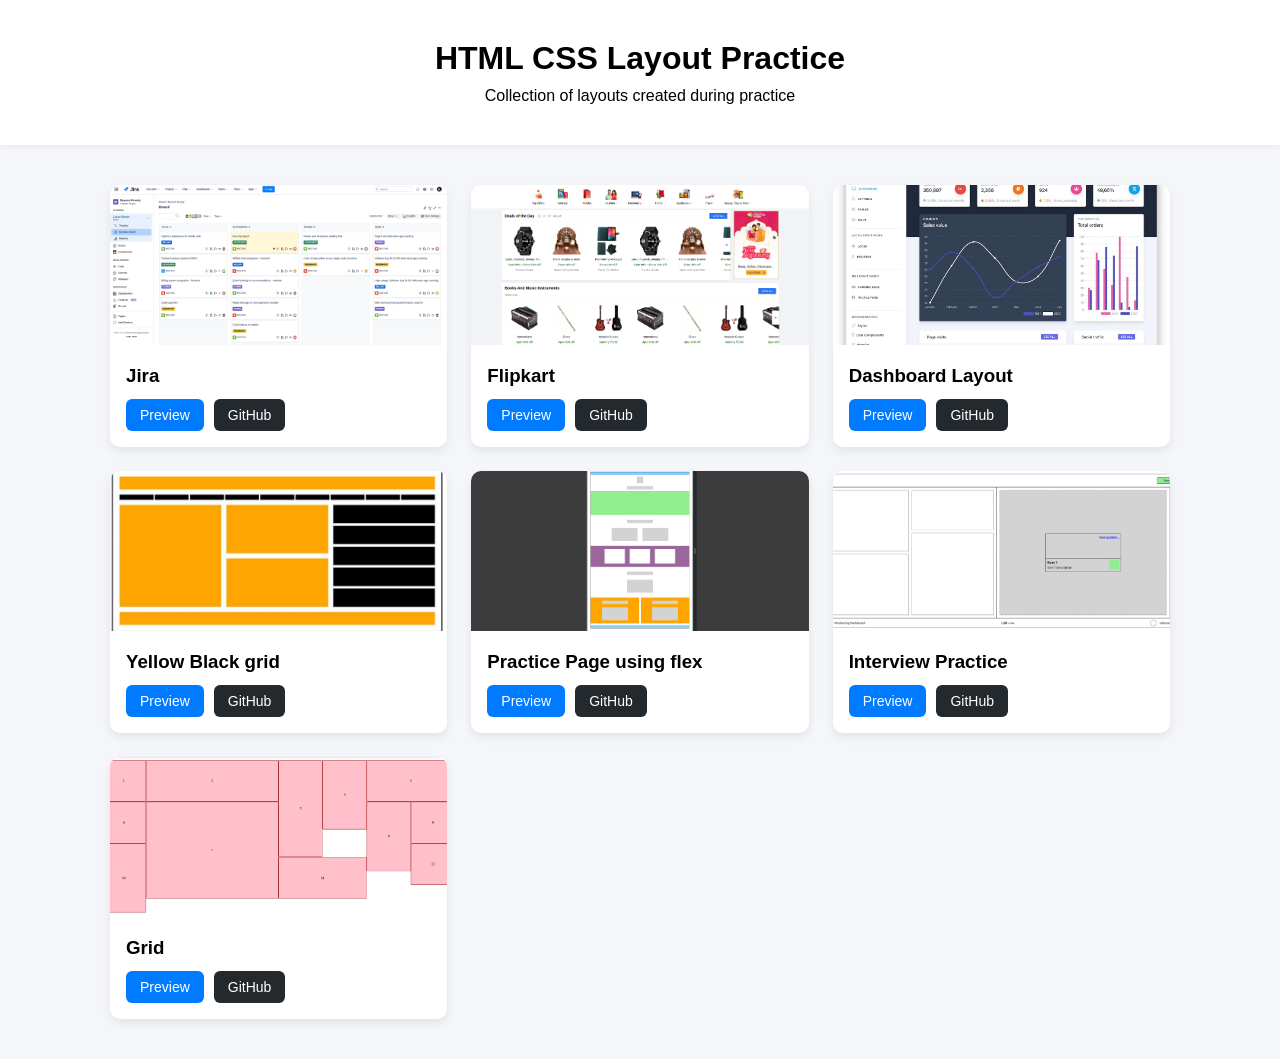
<file: index.html>
<!DOCTYPE html>
<html lang="en">

<head>
    <meta charset="UTF-8">
    <meta name="viewport" content="width=device-width, initial-scale=1.0">
    <title>HTML CSS Layout Practice</title>
    <meta name="description"
        content="Portfolio of HTML and CSS layout practice projects. Explore Jira, Flipkart, dashboard, and grid layouts with live previews and GitHub repositories.">
    <link rel="stylesheet" href="/styles.css">
</head>

<body>

    <header class="header">
        <h1>HTML CSS Layout Practice</h1>
        <p>Collection of layouts created during practice</p>
    </header>

    <main class="container">

        <div class="card-grid">

            <div class="card">
                <img src="images/Jira.png" alt="Jira Layout">

                <div class="card-content">
                    <h3>Jira</h3>

                    <div class="card-buttons">
                        <a href="https://layout-jira.vercel.app/" target="_blank" class="btn preview">
                            Preview
                        </a>

                        <a href="https://github.com/kushal-zinzuvadia-simform/layout-jira/tree/dev" target="_blank"
                            class="btn github">
                            GitHub
                        </a>
                    </div>
                </div>
            </div>

            <div class="card">
                <img src="images/Flipkart.png" alt="Flipkart Layout">

                <div class="card-content">
                    <h3>Flipkart</h3>

                    <div class="card-buttons">
                        <a href="https://flipkart-layout.vercel.app/" class="btn preview" target="_blank">Preview</a>
                        <a href="https://github.com/kushal-zinzuvadia-simform/flipkart-layout/tree/dev"
                            class="btn github" target="_blank">GitHub</a>
                    </div>
                </div>
            </div>

            <div class="card">
                <img src="images/dashboard.jpg" alt="Dashboard Layout">

                <div class="card-content">
                    <h3>Dashboard Layout</h3>

                    <div class="card-buttons">
                        <a href="/dashboard/index.html" target="_blank" class="btn preview">
                            Preview
                        </a>

                        <a href="https://github.com/kushal-zinzuvadia-simform/layout-practice/tree/dev/dashboard"
                            target="_blank" class="btn github">
                            GitHub
                        </a>
                    </div>
                </div>
            </div>

            <div class="card">
                <img src="images/yellow-black.png" alt="Yellow Black grid Layout">

                <div class="card-content">
                    <h3>Yellow Black grid</h3>

                    <div class="card-buttons">
                        <a href="/yellow-black/index.html" class="btn preview" target="_blank">Preview</a>
                        <a href="https://github.com/kushal-zinzuvadia-simform/layout-practice/tree/dev/yellow-black"
                            class="btn github" target="_blank">GitHub</a>
                    </div>
                </div>
            </div>

            <div class="card">
                <img src="images/practice2.png" alt="flex Layout">

                <div class="card-content">
                    <h3>Practice Page using flex</h3>

                    <div class="card-buttons">
                        <a href="/practice2/index.html" class="btn preview" target="_blank">Preview</a>
                        <a href="https://github.com/kushal-zinzuvadia-simform/layout-practice/tree/dev/practice2"
                            class="btn github" target="_blank">GitHub</a>
                    </div>
                </div>
            </div>

            <div class="card">
                <img src="images/practice3.png" alt="Interview Practice Layout">

                <div class="card-content">
                    <h3>Interview Practice</h3>

                    <div class="card-buttons">
                        <a href="/interview-practice/index.html" class="btn preview" target="_blank">Preview</a>
                        <a href="https://github.com/kushal-zinzuvadia-simform/layout-practice/tree/dev/interview-practice"
                            class="btn github" target="_blank">GitHub</a>
                    </div>
                </div>
            </div>

            <div class="card">
                <img src="images/grid.png" alt="grid Layout">

                <div class="card-content">
                    <h3>Grid</h3>

                    <div class="card-buttons">
                        <a href="/grid/index.html" class="btn preview" target="_blank">Preview</a>
                        <a href="https://github.com/kushal-zinzuvadia-simform/layout-practice/tree/dev/grid"
                            class="btn github" target="_blank">GitHub</a>
                    </div>
                </div>
            </div>

        </div>

    </main>

</body>

</html>
</file>
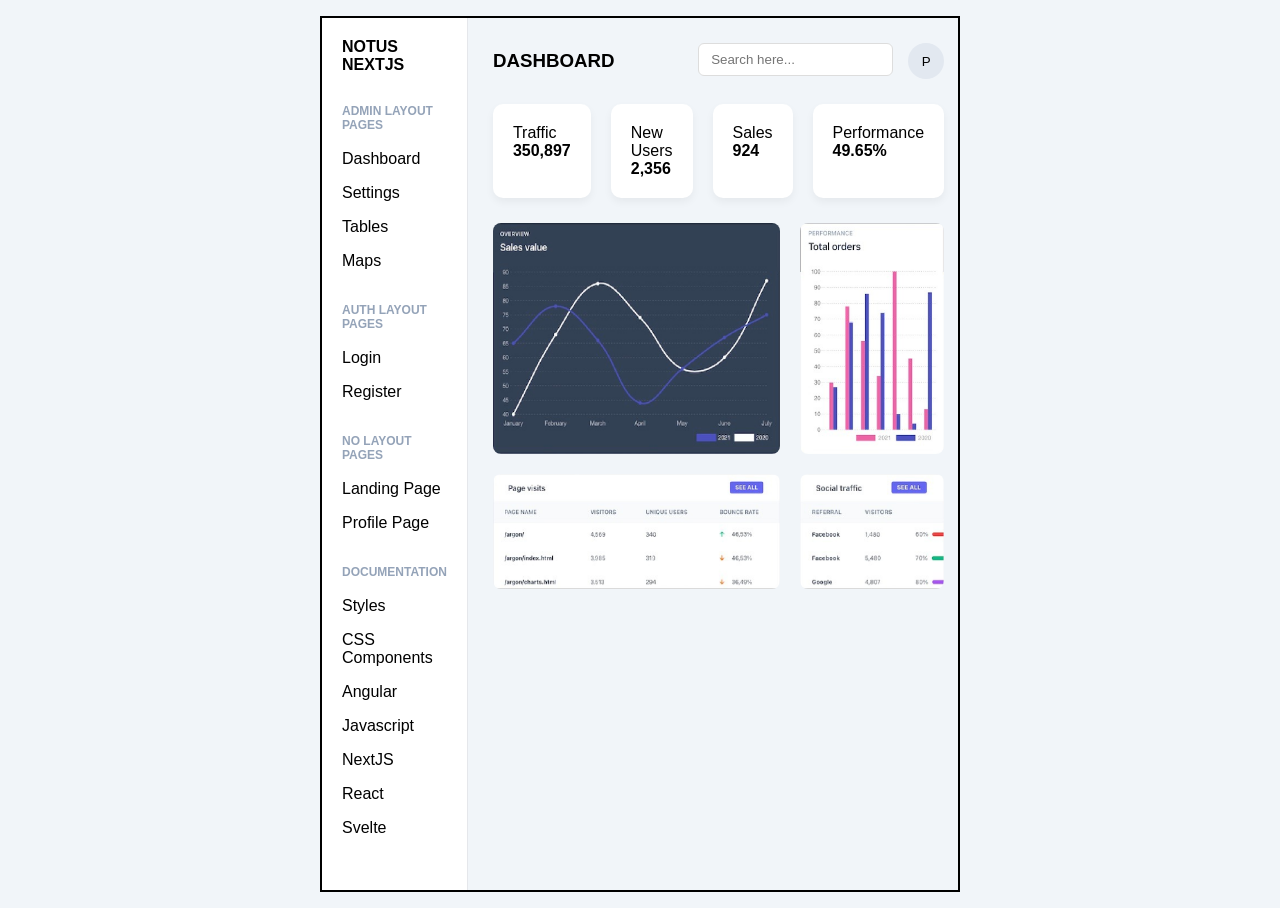
<file: dashboard/index.html>
<!DOCTYPE html>
<html lang="en">

<head>
    <meta charset="UTF-8">
    <meta name="viewport" content="width=device-width, initial-scale=1.0">
    <title>Dashboard</title>
    <meta name="description"
        content="Admin dashboard layout built using HTML and CSS featuring sidebar navigation, stats cards, analytics charts, and a dashboard UI.">
    <link rel="stylesheet" href="styles.css">
</head>

<body>

    <div class="container">

        <!-- Main Content -->
        <div class="main-content">

            <!-- Sidebar -->
            <aside class="sidebar">
                <div class="project-title">NOTUS NEXTJS</div>

                <div class="nav-group">
                    <h4>ADMIN LAYOUT PAGES</h4>
                    <ul>
                        <li><a href="#">Dashboard</a></li>
                        <li><a href="#">Settings</a></li>
                        <li><a href="#">Tables</a></li>
                        <li><a href="#">Maps</a></li>
                    </ul>
                </div>

                <div class="nav-group">
                    <h4>AUTH LAYOUT PAGES</h4>
                    <ul>
                        <li><a href="#">Login</a></li>
                        <li><a href="#">Register</a></li>
                    </ul>
                </div>

                <div class="nav-group">
                    <h4>NO LAYOUT PAGES</h4>
                    <ul>
                        <li><a href="#">Landing Page</a></li>
                        <li><a href="#">Profile Page</a></li>
                    </ul>
                </div>

                <div class="nav-group">
                    <h4>DOCUMENTATION</h4>
                    <ul>
                        <li><a href="#">Styles</a></li>
                        <li><a href="#">CSS Components</a></li>
                        <li><a href="#">Angular</a></li>
                        <li><a href="#">Javascript</a></li>
                        <li><a href="#">NextJS</a></li>
                        <li><a href="#">React</a></li>
                        <li><a href="#">Svelte</a></li>
                    </ul>
                </div>
            </aside>

            <!-- Main -->
            <main class="main">

                <!-- Top Header -->
                <div class="main-header">
                    <h3>DASHBOARD</h3>

                    <div class="header-right">
                        <form>
                            <input type="search" placeholder="Search here...">
                        </form>
                        <button class="avatar">P</button>
                    </div>
                </div>

                <!-- Stats -->
                <div class="stats">
                    <div class="stat-card">Traffic<br><strong>350,897</strong></div>
                    <div class="stat-card">New Users<br><strong>2,356</strong></div>
                    <div class="stat-card">Sales<br><strong>924</strong></div>
                    <div class="stat-card">Performance<br><strong>49.65%</strong></div>
                </div>

                <!-- Analytics -->
                <div class="analytics">
                    <div class="chart sales">
                        <img src="/dashboard/sales.png" alt="Sales">
                    </div>
                    <div class="chart performance">
                        <img src="/dashboard/performance.png" alt="Performance">
                    </div>
                    <div class="chart visits">
                        <img src="/dashboard/visits.png" alt="Total visits">
                    </div>
                    <div class="chart traffic">
                        <img src="/dashboard/traffic.png" alt="Social Traffic">
                    </div>
                </div>

            </main>

        </div>

    </div>

</body>

</html>
</file>
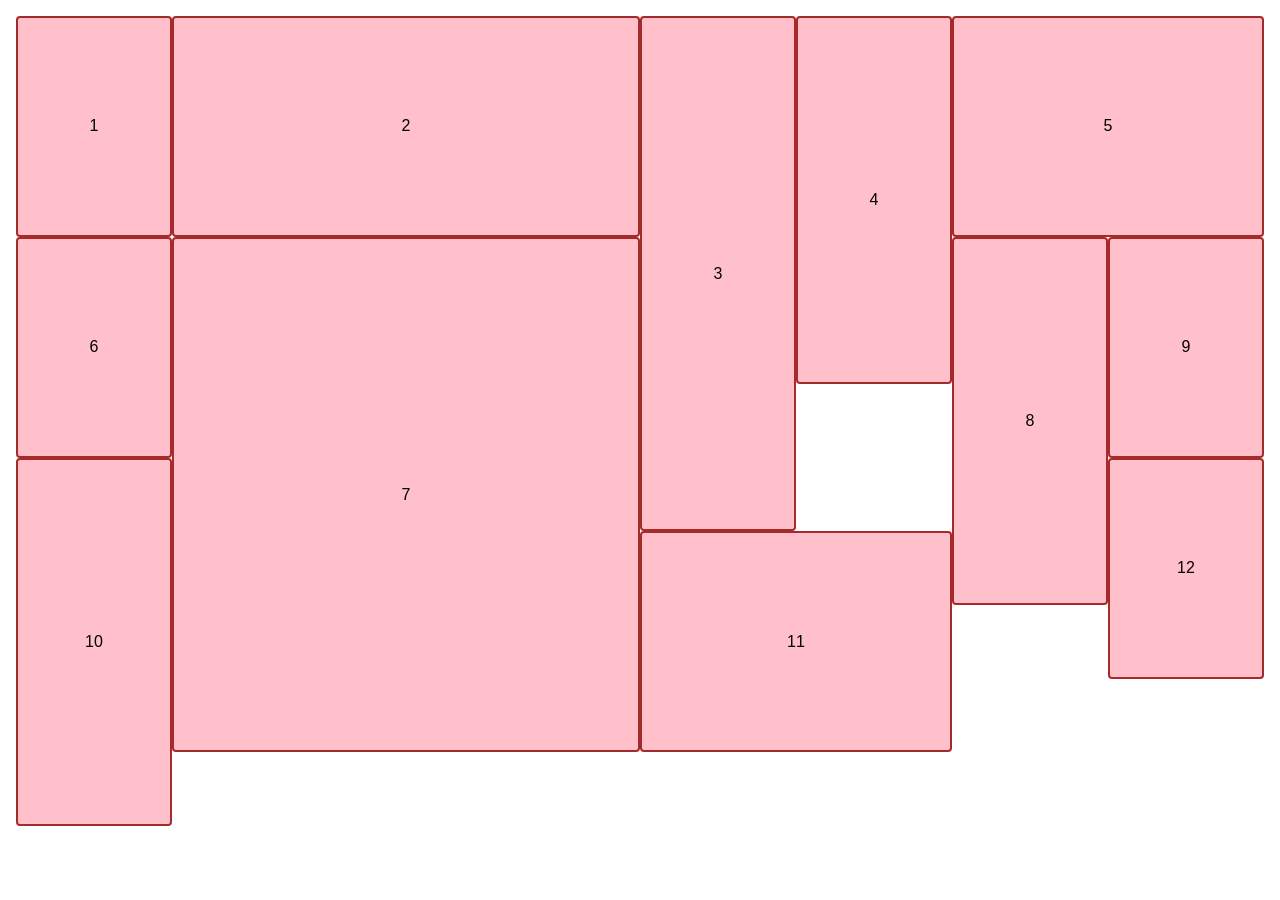
<file: grid/index.html>
<!DOCTYPE html>
<html lang="en">

<head>
    <meta charset="UTF-8">
    <meta name="viewport" content="width=device-width, initial-scale=1.0">
    <title>GRID</title>
    <link rel="stylesheet" href="/grid/style.css">
    <meta name="description"
        content="HTML CSS Practice layout containing different cells arranged using Grid layout according the mock-up image layout provided.">
</head>

<body>
    <main class="container">
        <div class="cell c1">1</div>
        <div class="cell c2">2</div>
        <div class="cell c3">3</div>
        <div class="cell c4">4</div>
        <div class="cell c5">5</div>
        <div class="cell c6">6</div>
        <div class="cell c7">7</div>
        <div class="cell c8">8</div>
        <div class="cell c9">9</div>
        <div class="cell c10">10</div>
        <div class="cell c11">11</div>
        <div class="cell c12">12</div>
    </main>
</body>

</html>
</file>
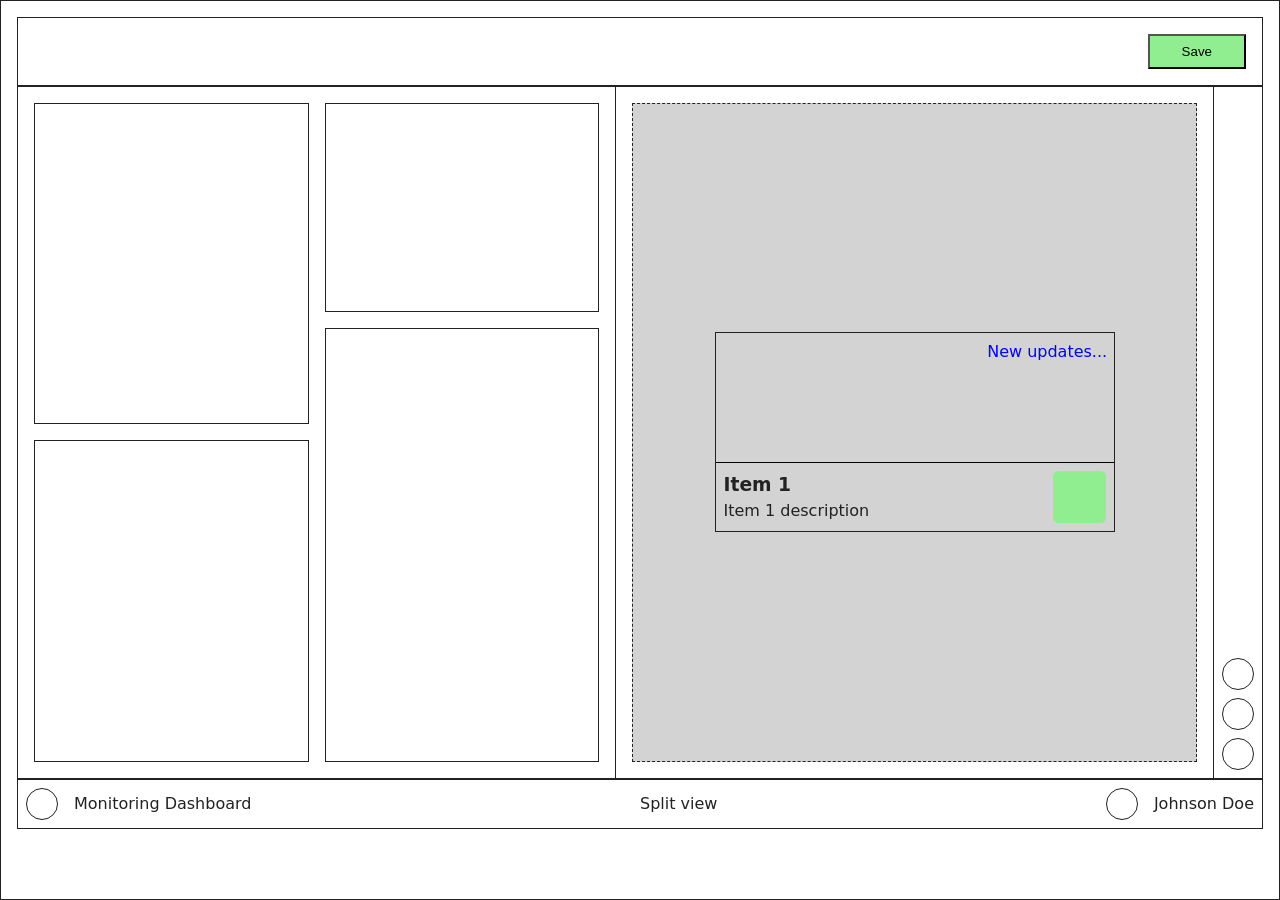
<file: interview-practice/index.html>
<!DOCTYPE html>
<html lang="en">

<head>
    <meta charset="UTF-8">
    <meta name="viewport" content="width=device-width, initial-scale=1.0">
    <title>Document</title>
    <link rel="stylesheet" href="/interview-practice/styles.css">
    <meta name="description"
        content="Interview practice layout built using HTML and CSS featuring a header, footer, main content UI made using flex and Grid.">
</head>

<body>
    <header>
        <button>Save</button>
    </header>

    <main>
        <div class="container">
            <div class="main-left">
                <div class="content1"></div>
                <div class="content2"></div>
                <div class="content3"></div>
                <div class="content4"></div>
            </div>

            <div class="main-right">
                <div class="right-content">
                    <div class="card">
                        <div class="card-top">New updates...</div>
                        <div class="card-bottom">
                            <div>
                                <h3>Item 1</h3>
                                <p>Item 1 description</p>
                            </div>
                            <div class="icon"></div>
                        </div>
                    </div>
                </div>
            </div>
        </div>
        <aside>
            <div class="circle"></div>
            <div class="circle"></div>
            <div class="circle"></div>
        </aside>
    </main>

    <footer>
        <div class="footer-section">
            <div class="circle"></div>
            Monitoring Dashboard
        </div>

        <div class="footer-section">Split view</div>

        <div class="footer-section">
            <div class="circle"></div>
            Johnson Doe
        </div>
    </footer>
</body>

</html>
</file>
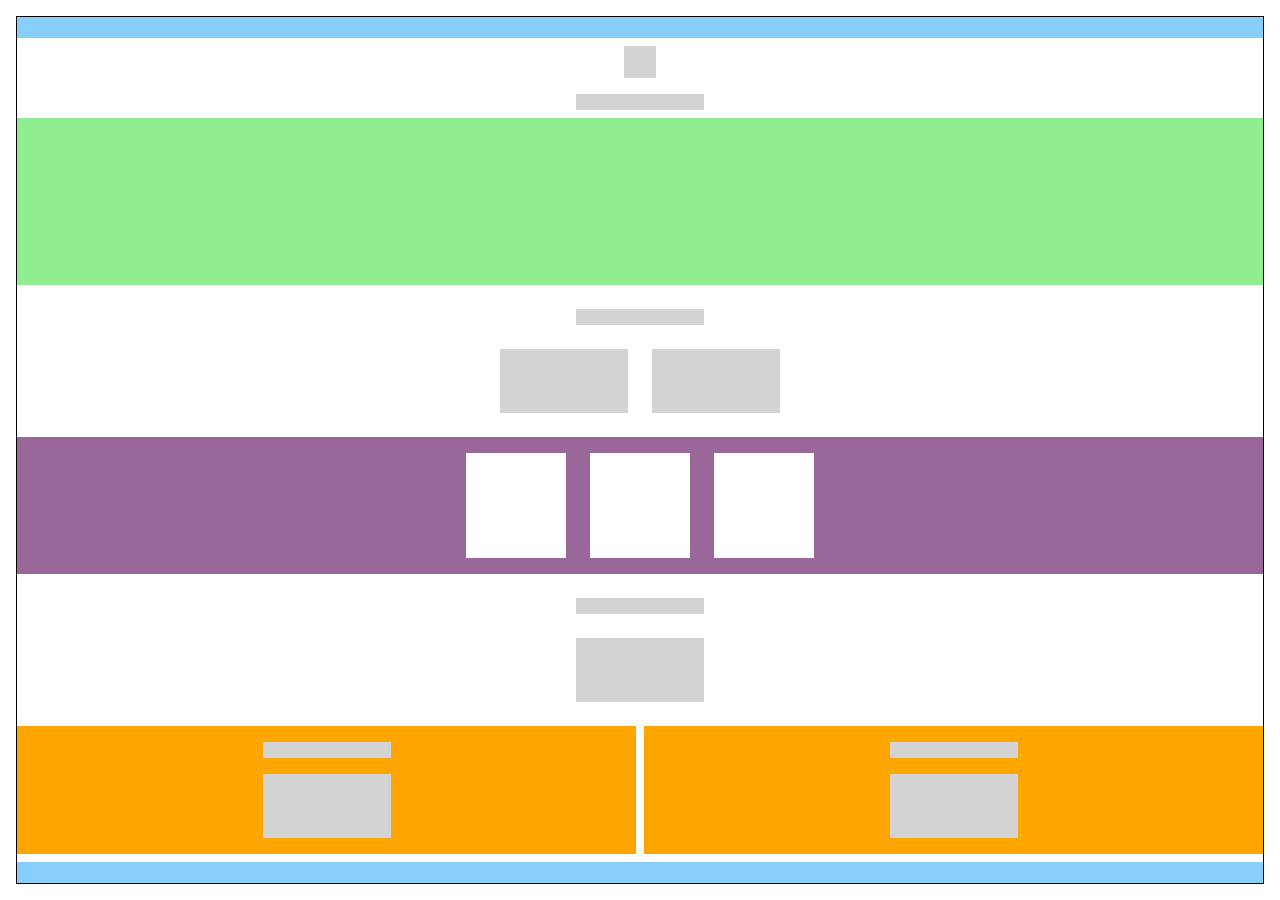
<file: practice2/index.html>
<!DOCTYPE html>
<html lang="en">

<head>
    <meta charset="UTF-8">
    <meta name="viewport" content="width=device-width, initial-scale=1.0">
    <title>Practice 2</title>
    <link rel="stylesheet" href="/practice2/styles.css">
</head>

<body>
    <div class="container">
        <div class="header flex-center"></div>
        <div class="navigation flex-center">
            <div class="nav-item flex-center">
                <div class="icon"></div>
                <div class="title"></div>
            </div>
        </div>
        <div class="poster"></div>
        <div class="hero-section flex-center">
            <div class="title"></div>
            <div class="actions flex-center">
                <div class="action"></div>
                <div class="action"></div>
            </div>
        </div>
        <div class="cards flex-center">
            <div class="card"></div>
            <div class="card"></div>
            <div class="card"></div>
        </div>
        <div class="testimonial flex-center">
            <div class="title"></div>
            <div class="action"></div>
        </div>
        <div class="contact">
            <div class="contact-card flex-center">
                <div class="title"></div>
                <div class="action"></div>
            </div>
            <div class="contact-card flex-center">
                <div class="title"></div>
                <div class="action"></div>
            </div>
        </div>
        <div class="footer"></div>
    </div>
</body>

</html>
</file>
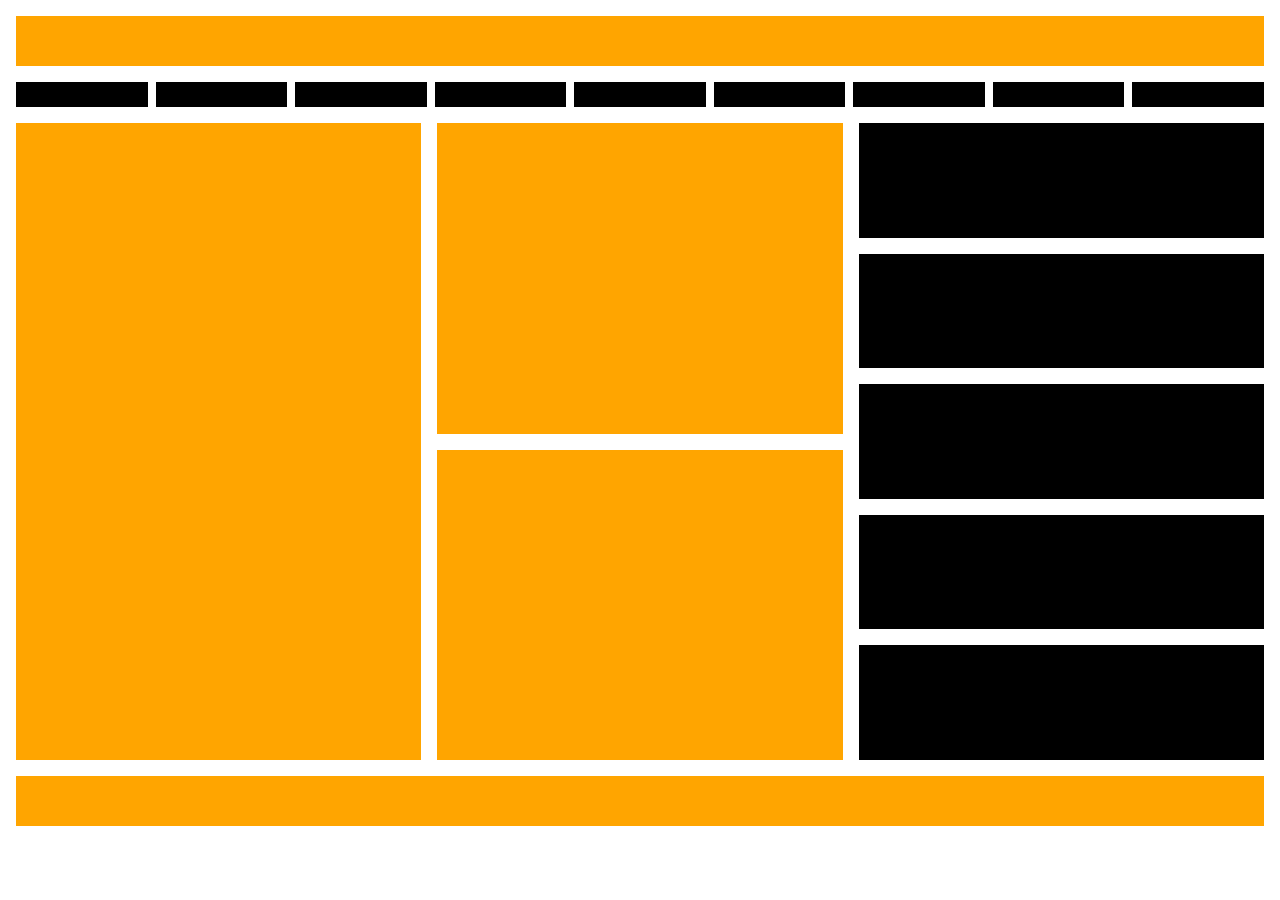
<file: yellow-black/index.html>
<!DOCTYPE html>
<html lang="en">

<head>
    <meta charset="UTF-8">
    <meta name="viewport" content="width=device-width, initial-scale=1.0">
    <title>Yellow Black</title>
    <link rel="stylesheet" href="/yellow-black/style.css">
</head>

<body>
    <div class="container">
        <div class="header"></div>

        <div class="navigation">
            <div class="nav-item"></div>
            <div class="nav-item"></div>
            <div class="nav-item"></div>
            <div class="nav-item"></div>
            <div class="nav-item"></div>
            <div class="nav-item"></div>
            <div class="nav-item"></div>
            <div class="nav-item"></div>
            <div class="nav-item"></div>
        </div>

        <div class="main-content">
            <div class="content large"></div>
            <div class="content"></div>
            <div class="content"></div>

            <div class="content-list large">
                <div class="list-item"></div>
                <div class="list-item"></div>
                <div class="list-item"></div>
                <div class="list-item"></div>
                <div class="list-item"></div>
            </div>
        </div>

        <div class="footer"></div>
    </div>
</body>

</html>
</file>
<file: styles.css>
* {
    margin: 0;
    padding: 0;
    box-sizing: border-box;
    font-family: sans-serif;
}

body {
    background: #f5f6fa;
}

/* Header */

.header {
    text-align: center;
    padding: 40px 20px;
    background: white;
    box-shadow: 0 2px 6px rgba(0, 0, 0, 0.05);
}

.header h1 {
    margin-bottom: 10px;
}

/* Container */

.container {
    max-width: 1100px;
    margin: auto;
    padding: 40px 20px;
}

/* Grid */

.card-grid {
    display: grid;
    grid-template-columns: repeat(auto-fit, minmax(260px, 1fr));
    gap: 24px;
}

/* Card */

.card {
    background: white;
    border-radius: 10px;
    overflow: hidden;
    box-shadow: 0 4px 10px rgba(0, 0, 0, 0.08);
    transition: transform 0.2s ease;
}

.card:hover {
    transform: translateY(-5px);
}

/* Image */

.card img {
    width: 100%;
    height: 160px;
    object-fit: cover;
}

/* Card Content */

.card-content {
    padding: 16px;
}

.card-content h3 {
    margin-bottom: 12px;
}

/* Buttons */

.card-buttons {
    display: flex;
    gap: 10px;
}

.btn {
    text-decoration: none;
    padding: 8px 14px;
    border-radius: 6px;
    font-size: 14px;
    font-weight: 500;
}

.preview {
    background: #007bff;
    color: white;
}

.github {
    background: #24292e;
    color: white;
}

.btn:hover {
    opacity: 0.9;
}

/* Footer */

.footer {
    text-align: center;
    padding: 20px;
    color: #666;
}
</file>
<file: dashboard/styles.css>
* {
    margin: 0;
    padding: 0;
    box-sizing: border-box;
}

body {
    font-family: Arial, Helvetica, sans-serif;
    background: #f1f5f9;
}

/* Layout */

.container {
    height: 100%;
    width: 50%;
    margin: 1rem auto;
    border: 2px solid;
}

.main-content {
    display: flex;
    height: 100%;
}

/* Sidebar */

.sidebar {
    width: 250px;
    background: white;
    padding: 20px;
    border-right: 1px solid #e5e7eb;
}

.sidebar a {
    text-decoration: none;
    color: inherit;
    display: block;
}

.project-title {
    font-weight: bold;
    margin-bottom: 30px;
}

.nav-group {
    margin-bottom: 25px;
}

.nav-group h4 {
    font-size: 12px;
    color: #94a3b8;
    margin-bottom: 10px;
}

.nav-group ul {
    list-style: none;
}

.nav-group li {
    padding: 8px 0;
    cursor: pointer;
}

/* Main */

.main {
    flex: 1;
    padding: 25px;
}

/* Header */

.main-header {
    display: flex;
    justify-content: space-between;
    align-items: center;
    margin-bottom: 25px;
}

.header-right {
    display: flex;
    gap: 15px;
}

.header-right input {
    padding: 8px 12px;
    border-radius: 6px;
    border: 1px solid #ddd;
}

.avatar {
    width: 36px;
    height: 36px;
    border-radius: 50%;
    border: none;
    background: #e2e8f0;
}

/* Stats */

.stats {
    display: grid;
    grid-template-columns: repeat(4, 1fr);
    gap: 20px;
    margin-bottom: 25px;
}

.stat-card {
    background: white;
    padding: 20px;
    border-radius: 10px;
    box-shadow: 0 4px 8px rgba(0, 0, 0, 0.05);
}

/* Analytics */

.analytics {
    display: grid;
    grid-template-columns: 2fr 1fr;
    grid-template-rows: 2fr 1fr;
    gap: 20px;
}

.chart>img {
    height: 100%;
    width: 100%;
    border-radius: 0.5rem;
}
</file>
<file: grid/style.css>
* {
    margin: 0;
    padding: 0;
    box-sizing: border-box;
}

html {
    font-family: Arial, Helvetica, sans-serif;
    height: 100%;
    width: 100%;
}

body {
    padding: 16px;
}

.container {
    width: 100%;
    height: 90vh;
    display: grid;
    grid-template-columns: 1fr 3fr repeat(4, 1fr);
    grid-template-rows: 3fr 2fr repeat(6, 1fr);
}

.cell {
    background-color: pink;
    border: 2px solid brown;
    border-radius: 4px;
    align-content: center;
    text-align: center;
}

.c1 {
    grid-row: 1;
    grid-column: 1;
}

.c2 {
    grid-row: 1;
    grid-column: 2;
}

.c3 {
    grid-row: 1/5;
    grid-column: 3;
}

.c4 {
    grid-row: 1/3;
}

.c5 {
    grid-column: 5/7;
}

.c6 {
    grid-column: 1;
    grid-row: 2/4;
}

.c7 {
    grid-row: 2/8;
    grid-column: 2;
}

.c8 {
    grid-row: 2/6;
    grid-column: 5;
}

.c9 {
    grid-row: 2/4;
    grid-column: 6;
}

.c10 {
    grid-row: 4/9;
    grid-column: 1;
}

.c12 {
    grid-row: 4/7;
    grid-column: 6;
}

.c11 {
    grid-row: 5/8;
    grid-column: 3/5;
}
</file>
<file: interview-practice/styles.css>
*,
*::before,
*::after {
    box-sizing: border-box;
    margin: 0;
    padding: 0;
}

html {
    font-size: 100%;
    -webkit-text-size-adjust: 100%;
    scroll-behavior: smooth;
}

body {
    font-family: system-ui, -apple-system, BlinkMacSystemFont, "Segoe UI", Roboto, sans-serif;
    line-height: 1.5;
    background-color: #fff;
    color: #222;
    border: 1px solid;
    height: 100vh;
    padding: 1rem;
}

header {
    display: flex;
    flex-direction: row-reverse;
    border: 1px solid;
    padding: 1rem;
}

header button {
    background-color: lightgreen;
    padding: .5rem 2rem;
}

main {
    border: 1px solid;
    width: 100%;
    display: flex;
    height: 80%;
}

.container {
    flex: 1;
    display: flex;
}

.main-left {
    display: grid;
    grid-template-columns: repeat(2, 1fr);
    grid-template-rows: repeat(6, 1fr);
    gap: 1rem;
    padding: 1rem;
    flex: 1;
}

.main-right {
    padding: 1rem;
    flex: 1;
    border-left: 1px solid;
    display: flex;
}

.right-content {
    background-color: lightgray;
    flex: 1;
    display: flex;
    align-items: center;
    justify-content: center;
    border: 1px dashed;
}

.card {
    display: flex;
    flex-direction: column;
    width: 400px;
    height: 200px;
    border: 1px solid;
}

.card-top {
    flex: 3;
    display: flex;
    justify-content: right;
    align-items: top;
    color: blue;
    border-bottom: 1px solid black;
    padding: .4rem;
}

.card-bottom {
    flex: 1;
    display: flex;
    justify-content: space-between;
    padding: 0.5rem;
}

.icon {
    background-color: lightgreen;
    border-radius: 10%;
    height: 100%;
    aspect-ratio: 1;
}

.content1 {
    grid-row: 1 / 4;
    border: 1px solid;
}

.content2 {
    grid-row: 4 / 7;
    border: 1px solid;
}

.content3 {
    grid-row: 1 / 3;
    border: 1px solid;
}

.content4 {
    grid-row: 3 / 7;
    border: 1px solid;
}

aside {
    display: flex;
    flex-direction: column-reverse;
    gap: 0.5rem;
    padding: 0.5rem;
    border-left: 1px solid;
}

footer {
    border: 1px solid;
    display: flex;
    justify-content: space-between;
    border: 1px solid;
    padding: 0.5rem;
}

.footer-section {
    display: flex;
    gap: 1rem;
    align-items: center;
    justify-content: center;
}

.circle {
    width: 2rem;
    height: 2rem;
    border: 1px solid;
    border-radius: 50%;
}
</file>
<file: practice2/styles.css>
* {
    margin: 0;
    padding: 0;
    box-sizing: border-box;
}

html, body {
    height: 100%;
}

body {
    padding: 16px;
    overflow: hidden;
}

.container {
    width: 100%;
    height: 100%;
    display: flex;
    flex-direction: column;
    gap: 0.5rem;
    border: 1px solid;
}

.header {
    width: 100%;
    background-color: lightskyblue;
    flex: 1;
}

.navigation {
    flex: 3;
}

.nav-item {
    flex-direction: column;
    gap: 1rem;
}

.icon {
    background-color: lightgray;
    width: 2rem;
    height: 2rem;
}

.title {
    background-color: lightgray;
    width: 8rem;
    height: 1rem;
}

.poster {
    width: 100%;
    height: 100px;
    background-color: lightgreen;
    flex: 8;
}

.hero-section,
.testimonial {
    flex: 4;
    flex-direction: column;
    padding: 1rem;
    gap: 1.5rem;
}

.actions {
    gap: 1.5rem;
}

.action {
    background-color: lightgray;
    width: 8rem;
    height: 4rem;
}

.cards {
    flex: 5;
    background-color: rgb(153, 103, 153);
    padding: 1rem;
    gap: 1.5rem;
}

.card {
    width: 100px;
    height: 100%;
    background-color: white;
}

.contact {
    flex: 5;
    display: flex;
    gap: 0.5rem;
}

.contact-card {
    flex: 1;
    background-color: orange;
    flex-direction: column;
    padding: 1rem;
    gap: 1rem;
}

.footer {
    flex: 1;
    background-color: lightskyblue;
}

.flex-center {
    display: flex;
    align-items: center;
    justify-content: center;
}
</file>
<file: yellow-black/style.css>
* {
    margin: 0;
    padding: 0;
    box-sizing: border-box;
}

html {
    font-family: Arial, Helvetica, sans-serif;
    height: 100%;
    width: 100%;
}

body {
    padding: 1rem;
}

.container {
    width: 100%;
    height: 90vh;
    display: flex;
    flex-direction: column;
    gap: 1rem;
}

.header, .footer {
    background-color: orange;
    height: 4rem;
}

.navigation {
    height: 2rem;
    display: grid;
    grid-template-columns: repeat(9, 1fr);
    column-gap: 0.5rem;
}

.nav-item {
    background-color: black;
}


.main-content {
    display: grid;
    grid-template-rows: 1fr 1fr;
    grid-template-columns: repeat(3, 1fr);
    height: 100%;
    gap: 1rem;
}

.content {
    background-color: orange;
}

.large {
    grid-row: 1 / 3;
}

.content-list {
    grid-column: 3;
    display: grid;
    gap: 1rem;
    grid-template-rows: repeat(5, 1fr);
    height: 100%;
}

.list-item {
    background-color: black;
}
</file>
